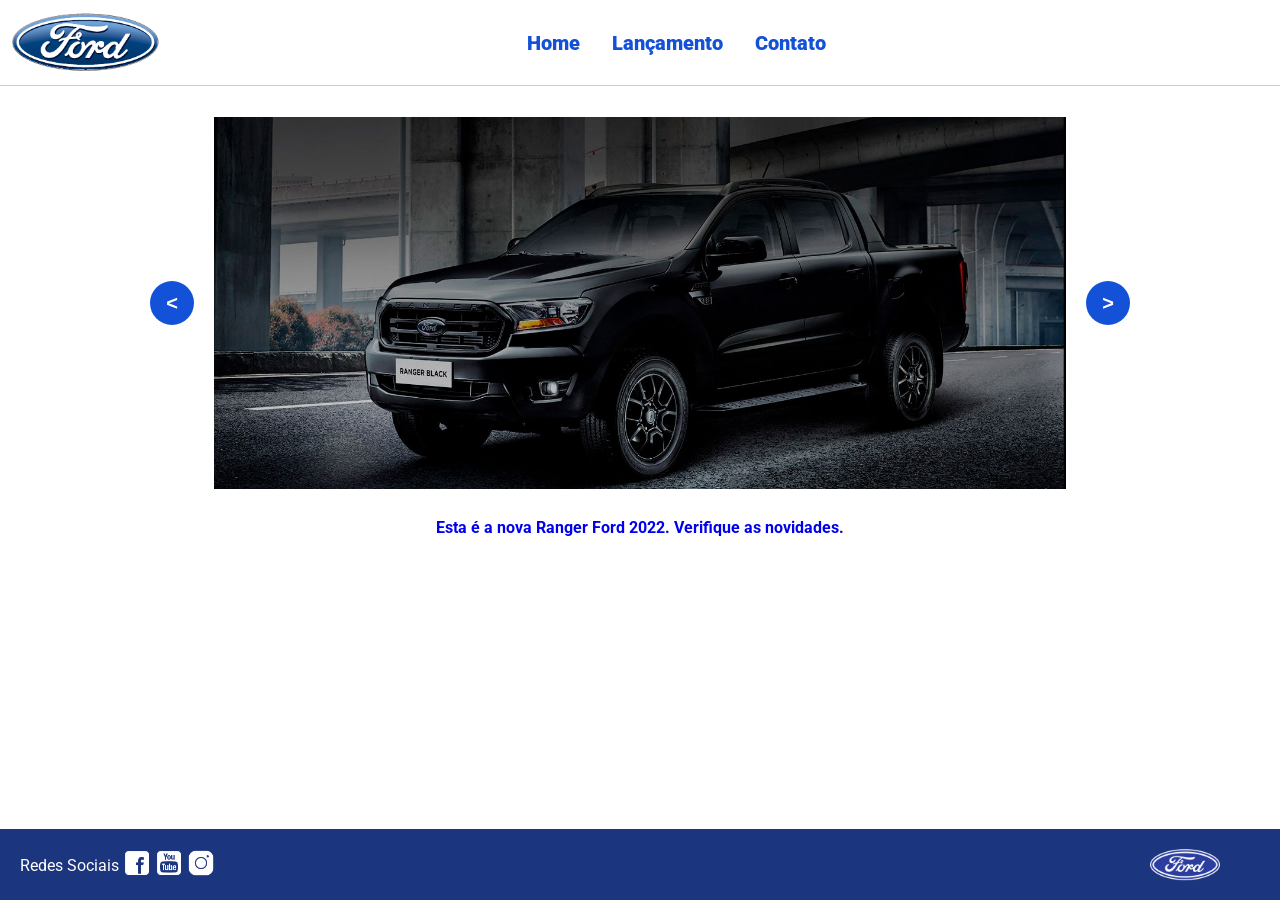
<file: index.html>
<!DOCTYPE html>
<html lang="pt-br">
<head>
    <meta charset="UTF-8">
    <meta http-equiv="X-UA-Compatible" content="IE=edge">
    <meta name="viewport" content="width=device-width, initial-scale=1.0">
    <title>Ford</title>    
    <link href="css/reset.css" rel="stylesheet">
    <link href="css/style.css" rel="stylesheet">
 
</head>
<body>
    <header>       
        <div>
            <img src="img/logo-ford-256.png" width="150" class="logo" />
        </div>
        <nav>
            <ul>
                <li>
                    <a href="index.html">Home</a>
                </li>
                <li>
                    <a href="lancamento.html">Lançamento</a>
                </li>
                <li>
                    <a href="contato.html">Contato</a>
                </li>
            </ul>
        </nav>

    </header>
    <main>
        <div id="carousel-area">
            <button id="prev" onclick="Carousel.Prev()">&lt;</button>
            <div id="carousel">
            </div>
            <button id="next" onclick="Carousel.Next()">&gt;</button>
        </div>
        <div id="carousel-title">
        </div>
  
    </main>
    <footer>
        <nav id="social">
            <ul>
                <li><span class="redesociais">Redes Sociais</span></li>
                <li><a href="#" title="Facebook"><img src="img/facebook-50.png"></a></li>
                <li><a href="#" title="YouTube"><img src="img/youtube-squared-50.png"></a></li>
                <li><a href="#" title="Instagram"><img src="img/instagram-logo-50.png"></a></li>
            </ul>
        </nav>
        <div>
           <img src="img/ford-96.png" width="70"  />
        </div>
    </footer>    
       <script src="js/carousel.js"></script>
</body>
</html>
</file>
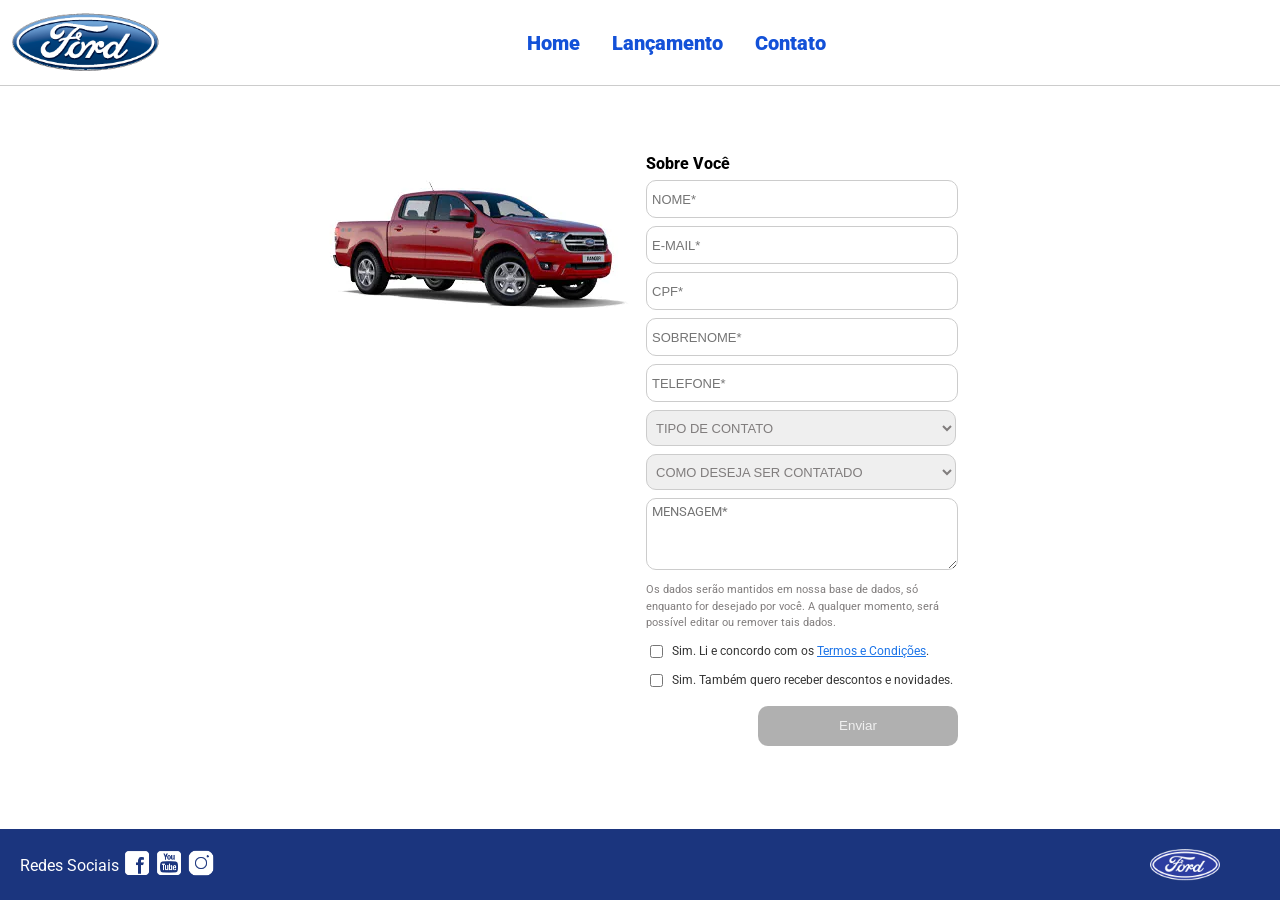
<file: contato.html>
<!DOCTYPE html>
<html lang="pt-br">
<head>
    <meta charset="UTF-8">
    <meta http-equiv="X-UA-Compatible" content="IE=edge">
    <meta name="viewport" content="width=device-width, initial-scale=1.0">
    <title>Ford</title>
    <link href="css/reset.css" rel="stylesheet">
    <link href="css/style.css" rel="stylesheet">
    <link href="css/form.css" rel="stylesheet">
    <script src="js/form.js"></script>
</head>
<body>
    <header>
        <div>
            <img src="img/logo-ford-256.png" width="150" class="logo" />
        </div>
        <nav>
            <ul>
                <li>
                    <a href="index.html">Home</a>
                </li>
                <li>
                    <a href="lancamento.html">Lançamento</a>
                </li>
                <li>
                    <a href="contato.html">Contato</a>
                </li>
            </ul>
        </nav>

    </header>
    <main>
        <div class="forms">
            <div>
                <img src="img/xls 2.2 diesel.jpg">
            </div>
            <div>
                <h2 class="titulo">Sobre Você</h2>
            <form id="formcontato" onsubmit="return Post(this);">
                <input type="text" name="nome" placeholder="NOME*" class="fordform" required>
                <input type="text" name="email" placeholder="E-MAIL*" class="fordform" required>
                <input type="text" name="cpf" placeholder="CPF*" class="fordform" required>
                <input type="text" name="sobrenome" placeholder="SOBRENOME*" class="fordform" required>
                <input type="text" name="telefone" placeholder="TELEFONE*" class="fordform" required>
                <select name="tipocontato" class="fordform" required>
                    <option selected>TIPO DE CONTATO</option>
                    <option>ELOGIO</option>
                    <option>RECLAMAÇÃO</option>
                    <option>SOLICITAÇÃO</option>
                </select>
                <select name="contato" class="fordform" required>
                    <option selected>COMO DESEJA SER CONTATADO</option>
                    <option>TELEFONE</option>
                    <option>E-MAIL</option>
                </select>
                <textarea name="mensagem" placeholder="MENSAGEM*" class="fordform" rows="4" required></textarea>

                <p class="avisolgpd">
                    Os dados serão mantidos em nossa base de dados, só enquanto for desejado por você.
                    A qualquer momento, será possível editar ou remover tais dados.
                </p>

                <div class="consentimento">
                    <label for="aceitetermos">
                        <input type="checkbox" id="aceitetermos" name="aceitetermos">
                        Sim. Li e concordo com os
                        <a href="https://www.ford.com.br/politica-de-privacidade/" target="_blank" rel="noopener">Termos e Condições</a>.
                    </label>
                    <label for="aceitenovidades">
                        <input type="checkbox" id="aceitenovidades" name="aceitenovidades">
                        Sim. Também quero receber descontos e novidades.
                    </label>
                </div>

            <button type="submit" id="btnenviar" disabled>Enviar</button>
            </form>
            </div>
        </div>
    </main>
    <footer>
        <nav id="social">
            <ul>
                <li><span class="redesociais">Redes Sociais</span></li>
                <li><a href="#" title="Facebook"><img src="img/facebook-50.png"></a></li>
                <li><a href="#" title="YouTube"><img src="img/youtube-squared-50.png"></a></li>
                <li><a href="#" title="Instagram"><img src="img/instagram-logo-50.png"></a></li>
            </ul>
        </nav>
        <div>
           <img src="img/ford-96.png" width="70"  />
        </div>
    </footer>
    <script>
        const formContato = document.getElementById("formcontato");
        const aceiteTermos = document.getElementById("aceitetermos");
        const btnEnviar = document.getElementById("btnenviar");

        function AtualizarBotaoEnviar() {
            btnEnviar.disabled = !aceiteTermos.checked;
        }

        aceiteTermos.addEventListener("change", AtualizarBotaoEnviar);

        formContato.addEventListener("reset", function () {
            setTimeout(AtualizarBotaoEnviar, 0);
        });

        AtualizarBotaoEnviar();
    </script>
</body>
</html>
</file>
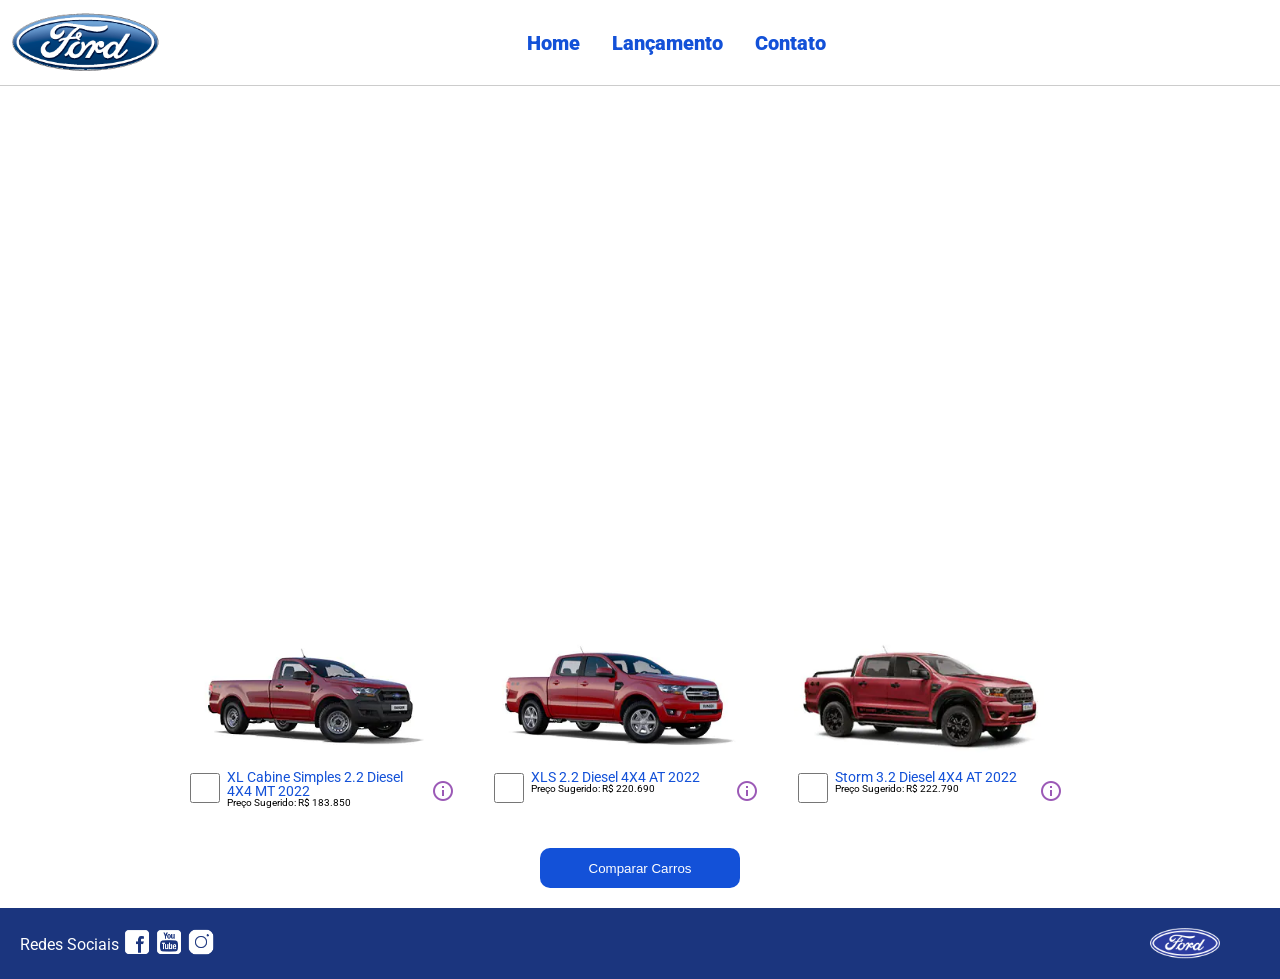
<file: lancamento.html>
<!DOCTYPE html>
<html lang="pt-br">
<head>
    <meta charset="UTF-8">
    <meta http-equiv="X-UA-Compatible" content="IE=edge">
    <meta name="viewport" content="width=device-width, initial-scale=1.0">
    <title>Ford</title>    
    <link href="css/reset.css" rel="stylesheet">
    <link href="css/style.css" rel="stylesheet">
    <link href="css/lancamento.css" rel="stylesheet">
</head>
<body>
    <header>       
        <div>
            <img src="img/logo-ford-256.png" width="150" class="logo" />
        </div>
        <nav>
            <ul>
                <li>
                    <a href="index.html">Home</a>
                </li>
                <li>
                    <a href="lancamento.html">Lançamento</a>
                </li>
                <li>
                    <a href="contato.html">Contato</a>
                </li>
            </ul>
        </nav>

    </header>
    <main>
        <div>
            <iframe style = "display: block; margin-bottom: 30px; margin-left: auto; margin-right: auto; width: 100%;
            height: 500px;" src="https://www.youtube-nocookie.com/embed/vQsryuNmsL0?controls=0&autoplay=1&modestbranding=0&loop=1&mute=1&rel=0&hd=1" title="YouTube video player" frameborder="0" allow="accelerometer; autoplay; clipboard-write; encrypted-media; gyroscope; picture-in-picture" allowfullscreen></iframe>
        </div>
        <div>
            <ul class="modelcars">
                <li> 
                    <img src="img/XL Cabine.jpg" class="photocar">
                    <div class="infocar">
                        <div>
                            <input type="checkbox" value="car1" class="checkbox">
                        </div>
                        <div class="info">
                            <span class="textmodel">XL Cabine Simples 2.2 Diesel 4X4 MT 2022</span>
                            <span class="textprice">Preço Sugerido: R$ 183.850</span>
                        </div>
                        <div>
                            <img src="img/info.png">
                        </div>
                    </div>
                </li>
                <li>
                    <img src="img/xls 2.2 diesel.jpg" class="photocar">
                    <div class="infocar">
                        <div>
                            <input type="checkbox" value="car1" class="checkbox">
                        </div>
                        <div class="info">
                            <span class="textmodel">XLS 2.2 Diesel 4X4 AT 2022</span>
                            <span class="textprice">Preço Sugerido: R$ 220.690</span>
                        </div>
                        <div>
                            <img src="img/info.png">
                        </div>
                    </div>
                </li>
                <li>
                    <img src="img/storm.jpg" class="photocar">
                    <div class="infocar">
                        <div>
                            <input type="checkbox" value="car1" class="checkbox">
                        </div>
                        <div class="info">
                            <span class="textmodel">Storm 3.2 Diesel 4X4 AT 2022</span>
                            <span class="textprice">Preço Sugerido: R$ 222.790</span>
                        </div>
                        <div>
                            <img src="img/info.png">
                        </div>
                    </div>
                </li>
            </ul>
        </div>
        <div style="text-align: center;padding-bottom: 20px;">
            <button type="button" style="height: 40px; width: 200px;">Comparar Carros</button>
        </div> 
    </main>
    <footer>
        <nav id="social">
            <ul>
                <li><span class="redesociais">Redes Sociais</span></li>
                <li><a href="#" title="Facebook"><img src="img/facebook-50.png"></a></li>
                <li><a href="#" title="YouTube"><img src="img/youtube-squared-50.png"></a></li>
                <li><a href="#" title="Instagram"><img src="img/instagram-logo-50.png"></a></li>
            </ul>
        </nav>
        <div>
           <img src="img/ford-96.png" width="70"  />
        </div>
    </footer>    
</body>
</html>
</file>
<file: css/style.css>
@import url('https://fonts.googleapis.com/css2?family=Roboto:wght@300&display=swap');

body {
    background: #FFFFFF;
    height: 100%;
    font-family: 'Roboto', sans-serif;
}

html {
    height: 100%;
}

div#carousel {
    height: 46vh;
    width: 100%;
     max-height: 628px;
    -webkit-transition: all .3s ease-in-out;
    -moz-transition: all .3s ease-in-out;
    transition: all .3s ease-in-out;
}

div#carousel-title a {
    text-decoration: none;
}

div#carousel-title  {
    display: block;
    text-align: center;
    margin-top: 10px;
    margin-bottom: 10px;
    font-weight: bold;
}

header ul {
    text-align: center;
    margin-left: auto;
    margin-right: auto;
    display: block;
}

ul {
	display: inline-block;
}

header {
    background: #FFFFFF;
    border-bottom: 1px solid #ccc;
    margin-bottom: 10px;
    padding: 10px;
}

header div {
    display: inline;
    vertical-align: middle;
}

header nav {
    display: inline-block;
    vertical-align: middle;
    width: 80vw;
}

header nav a {
    color: #1351d8;
    font-size: 20px;
    text-decoration: none;
    font-weight: 900;
    margin-left: 14px;
    margin-right: 14px;
}

header nav a:hover {
    color: #1b357e;
    text-decoration: none;
    font-weight: 900;
}

nav li {
    display: inline;
    list-style: none;
}

main {
    min-height: calc(100% - 167px);
}

nav#social {
    display: inline;
    width: 80%;
}

nav#social ul img {
    width: 28px;
}

span.redesociais {
    color: #ffffff;
    vertical-align: super;
}

footer {
    background: #1B357E;
    padding: 20px;
}

footer div {
    display: inline;
    float: right;
    margin-right: 40px;
}

button:hover {
    background: #1b357e;
}
button {
    background: #1351d8;
    color: #fff;
    border: 0px;
    border-radius: 10px;
}

div#carousel-area {
    display: flex;
    align-items: center;
    justify-content: center;
    gap: 20px;
    box-sizing: border-box;
    width: 100%;
    max-width: 1000px;
    margin: 0 auto;
    padding: 0 10px;
}

div#carousel-area div#carousel {
    flex: 1 1 auto;
    width: auto;
    min-width: 0;
}

div#carousel-area button {
    flex: 0 0 auto;
    width: 44px;
    height: 44px;
    font-size: 20px;
    font-weight: bold;
    line-height: 1;
    cursor: pointer;
    border-radius: 50%;
    transition: all .3s ease-in-out;
}

div#carousel-area button:hover {
    transform: scale(1.1);
}

@media (max-width: 600px) {
    div#carousel-area {
        gap: 8px;
        padding: 0 6px;
    }

    div#carousel-area button {
        width: 34px;
        height: 34px;
        font-size: 16px;
    }
}
</file>
<file: css/form.css>
.fordform {
    display: block;
    width: 300px;
    border: 1px solid #cccccc;
    border-radius: 10px;
    height: 26px;
    margin: 8px;
    font-size: 13px;
    padding: 5px;
}

select.fordform {
    width: 310px;
    height: 36px;
    color: #807d7d;
}

input:focus-visible {
    outline: none;
}

select:focus-visible {
    outline: none;
}

main div {
    display: inline-block;
    vertical-align: top;
    text-align: left;
    padding-top: 30px;
    padding-bottom: 30px;
}

.forms {
    display: block;
    text-align: center;
}

h2 {
    text-align: left;
    font-weight: 800;
}


button {
    width: 200px;
    height: 40px;
    margin-right: 8px;
    float: right;
}

.titulo {
    margin-left: 8px;
}
/* textarea da mensagem */
textarea.fordform {
    width: 300px;
    height: auto;
    resize: vertical;
    font-family: inherit;
}

/* transicao visual do botao Enviar (Passo 9) */
button {
    background-color: #00095b;
    color: #ffffff;
    border: none;
    border-radius: 10px;
    cursor: pointer;
    transition: all .3s ease-in-out;
}

button:hover {
    background-color: #1a73e8;
    transform: scale(1.08);
}

.avisolgpd {
    width: 300px;
    margin: 12px 8px 10px 8px;
    font-size: 11px;
    line-height: 1.5;
    color: #807d7d;
    text-align: left;
}

.consentimento {
    display: block;
    width: 310px;
    margin: 0 8px 16px 8px;
    padding: 0;
    text-align: left;
}

.consentimento label {
    display: block;
    margin-bottom: 10px;
    font-size: 12px;
    color: #333333;
    cursor: pointer;
}

.consentimento input[type="checkbox"] {
    margin-right: 6px;
    vertical-align: middle;
    cursor: pointer;
}

.consentimento a {
    color: #1a73e8;
    text-decoration: underline;
}

button:disabled {
    background-color: #b0b0b0;
    color: #f0f0f0;
    cursor: not-allowed;
}

button:disabled:hover {
    background-color: #b0b0b0;
    transform: none;
}
</file>
<file: css/lancamento.css>
ul.modelcars {
    display: block;
    text-align: center;
    margin-bottom: 40px;
}

ul.modelcars li {
    display: inline-block;
    text-align: left;
    width: 300px;
    vertical-align: top;
}

img.photocar {
    display: block;
    width: 250px;
}

.checkbox {
    width: 30px;
    height: 30px;
    border: 1px solid #1b357e;
}

.infocar div {
    display: inline-block;
}

.info {
    width: 200px;
    vertical-align: top;
}

.textmodel {
    display: block;
    text-align: left;
    font-size: 14px;
    color: #1351d8;
    
}
.textprice {
    display: block;
    text-align: left;
    font-size: 10px;
}

table {
    border-collapse: collapse;
    width: 80%;
    margin-left: auto;
    margin-right: auto;
    margin-top: 2vh;
    margin-bottom: 10px;
  }
  
  th, td {
    text-align: left;
    padding: 8px;
  }

  td:nth-child(1) {  
    font-weight: 700;
    width: 40%;
  }

  tr:nth-child(even) {background-color: #f2f2f2;}

div#compare {
    position: absolute;
    display: none;
    width: 50vw;
    max-width: 800px;
    min-width: 400px;
    height: 80vh;
    max-height: 700px;
    min-height: 350px;
    background: #fff;
    top: calc(100vh - 80%);
    left: 25vw;
    border-radius: 10px;
    padding: 10px;
    -webkit-box-shadow: 1px 1px 6px 0px rgb(0 0 0 / 34%);
    box-shadow: 1px 1px 6px 0px rgb(0 0 0 / 34%);
}
</file>
